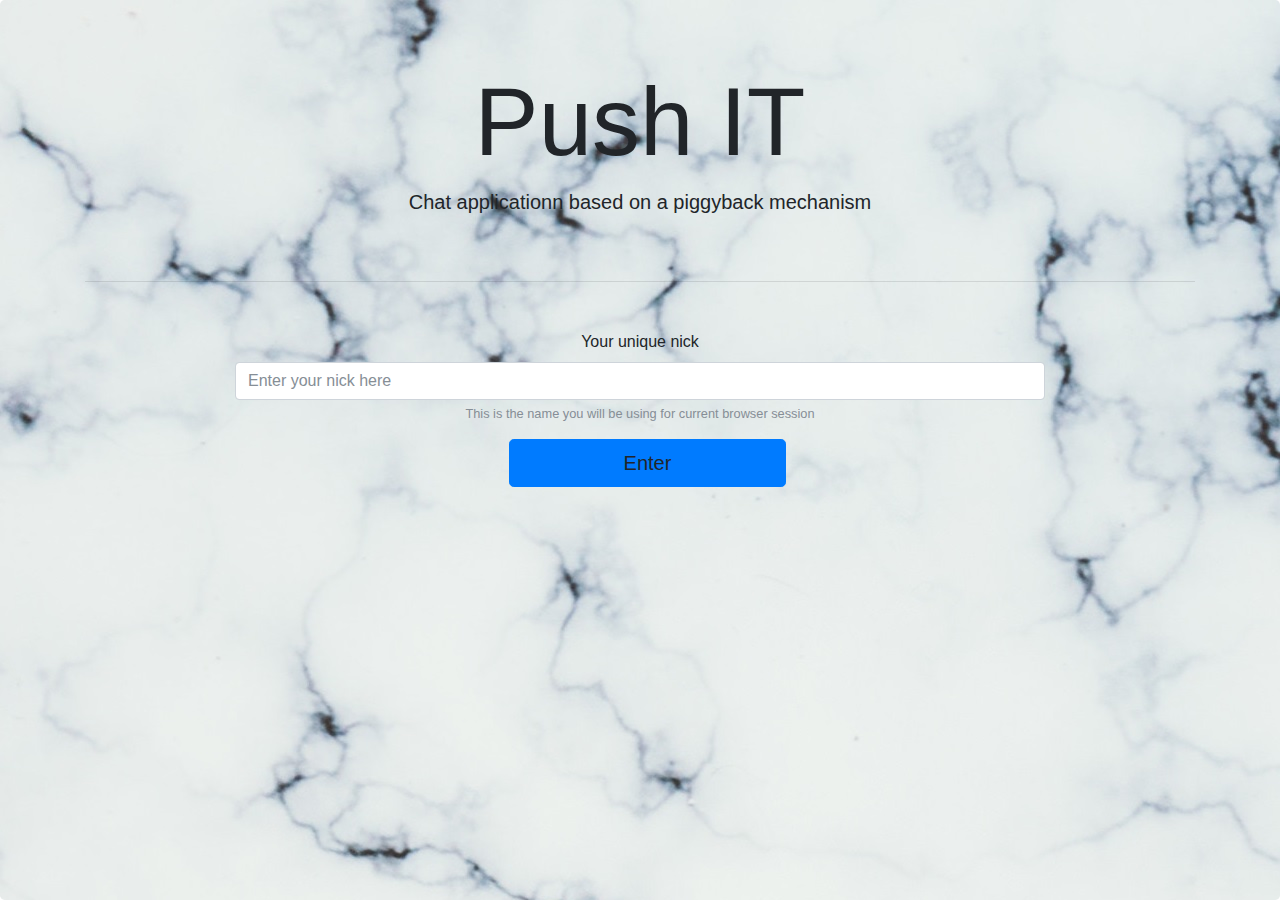
<file: index.html>
<!DOCTYPE html>
<html lang="en" ng-app="chatApp">
<head>

    <meta http-equiv="Content-Type" content="text/html; charset=utf-8" />

    <title>{{appTitle}}</title>

    <link rel="stylesheet" href="css/font-awesome.min.css">
    <link rel="stylesheet" href="css/bootstrap.css">
    <link rel="stylesheet" href="css/appStyles.css">
    <script type="text/javascript" src="lib/jquery.js"></script>
    <script type="text/javascript" src="lib/Popper.js"></script>
    <script type="text/javascript" src="lib/tether.min.js"></script>
    <script type="text/javascript" src="lib/bootstrap.min.js"></script>
    <script type="text/javascript" src="lib/angular.min.js"></script>
    <script type="text/javascript" src="lib/angular-route.js"></script>
    <script type="text/javascript" src="lib/underscore-min.js"></script>
    <script type="text/javascript" src="js/app.js"></script>
    <script type="text/javascript" src="js/controllers.js"></script>
    <script type="text/javascript" src="js/services.js"></script>

</head>
<body ng-view="">

</body>
</html>
</file>
<file: css/appStyles.css>
html,body {
    height:100%;
    width: 100%;
}



a {
    margin-left: 25px;
    margin-right: 10px;
}

textarea {
    resize: none;
    width: available;
}

.special{
    height:100%;
    background-image: url("background.jpg");
}

.hidden {
    display: none;
}

.navbar{
    background-image: url("background.jpg");
    margin-bottom: 0px;

}

.msg {
    width: 70%;
    border-radius: 10px;
    margin: 10px;
    font-size: 12pt;
    padding: 10px;
    font-family: Tahoma, Geneva, sans-serif;
}

.msg-from {
    float: left;
    background-color: #a3abb3;
}

.msg-to {
    float: right;
    background-color: #c8c8ff;
}

.pull-right {
    float: right;
}

.pull-left {
    float: right;
}

#main-bg {
    height: 92.5%;
    margin-right: 15px
}

.col {
    height: 100%;
    padding-right: 0px;
    padding-left: 0px;
}
.row {
    height: 100%;
}
#col-left {
    /*border-top: #17a2b8 1px solid;*/
    background-color: #eceaee;
    overflow: scroll;
}

#col-right {
    border-left: #000000 1px solid;
    /*border-top: #17a2b8 1px solid;*/
    background-color: #e1e1e6;
}

button{
    margin: auto 10px;
}

.col-header {
    padding-top: 4px;
    padding-bottom: 2px;
    /*margin-bottom: 10px;
    border-bottom: #000000 1px solid;*/
    font-family: "Trebuchet MS", Helvetica, sans-serif;
    background-color: #bcbcbc;
}

.header-text {
    display: inline-block;
    margin-top: 7px;
}

#mainMsgContainer {
    height: 70%;
    overflow: scroll;
}

#msgInput {
    margin-top: 10px;
}

#myList {
    margin-top: 10px;
}
</file>
